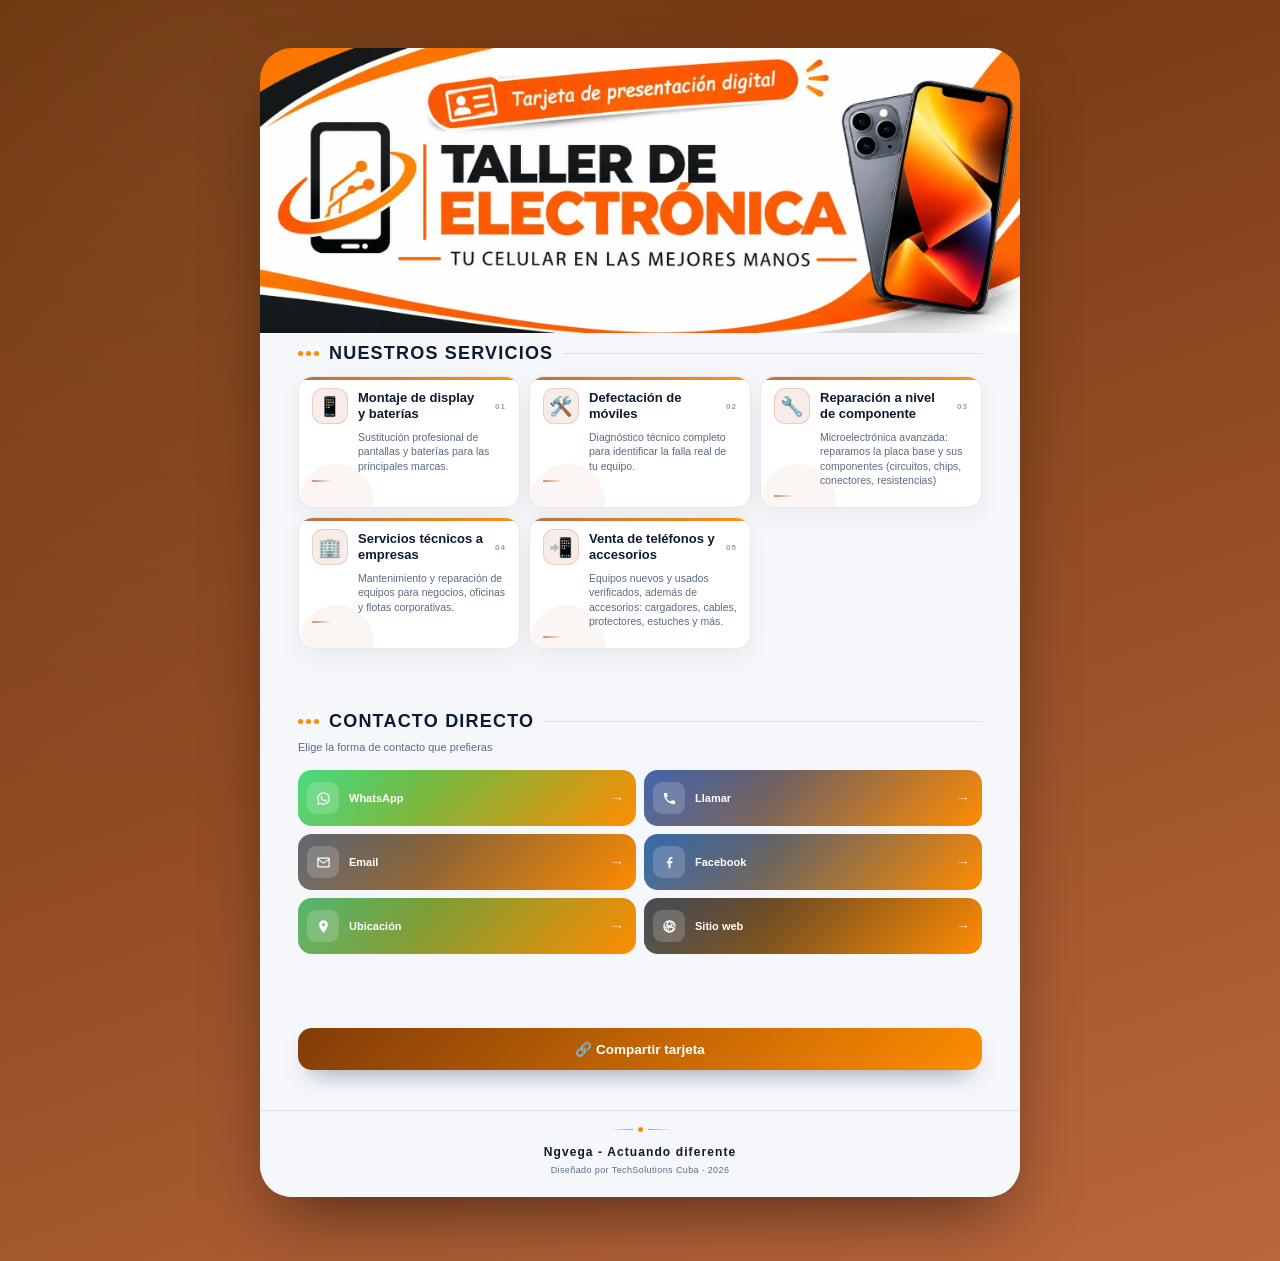
<file: tarjeta/index.html>
<!DOCTYPE html>
<html lang="es"><head><meta charset="UTF-8">
<meta name="viewport" content="width=device-width, initial-scale=1.0, maximum-scale=1.0, user-scalable=yes">
<title>Ngvega - Actuando diferente · Tarjeta Digital</title>
<style>
:root{
  --navy:#823b08;
  --navy-deep:#682f06;
  --blue:#ff8c00;
  --gold:#e0a63e;
  --panel:#f5f7fa;
  --ink:#0d1b2e;
  --muted:#5b6b82;
  --line:rgba(10,30,66,0.10);
}
*{margin:0;padding:0;box-sizing:border-box;}
html,body{
  width:100%;
  min-height:100dvh;
  font-family:Inter,-apple-system,BlinkMacSystemFont,"Segoe UI",Roboto,Arial,sans-serif;
  background:var(--navy-deep);
}
body{
  display:flex;
  align-items:flex-start;
  justify-content:center;
  padding:clamp(16px,4vw,48px) 16px clamp(32px,6vw,64px);
  overflow-y:auto;
  -webkit-overflow-scrolling:touch;
  background:radial-gradient(circle at 15% 8%, rgba(255,255,255,0.07), transparent 45%), linear-gradient(160deg, var(--navy-deep) 0%, #ba673d 100%);
  min-height:100dvh;
}

.card{width:100%;max-width:440px;background:var(--panel);border-radius:28px;overflow:hidden;box-shadow:0 30px 70px -20px rgba(0,0,0,0.55);transition:max-width .2s ease;}
@media (min-width:640px){ .card{max-width:600px;border-radius:32px;} }
@media (min-width:960px){ .card{max-width:760px;} }

.hero{width:100%;display:block;position:relative;overflow:hidden;color:#fff;}
.hero-photo{width:100%;height:auto;min-height:0;background:var(--navy);line-height:0;}
.hero-photo>img{width:100%;height:100%;display:block;object-fit:cover;}
/* Foto de portada: se muestra limpia, sin overlays ni textos añadidos. */
.hero-photo-clean{background:#000;line-height:0;}
.hero-photo-clean>img{width:100%;height:auto;display:block;object-fit:contain;object-position:center center;}
.hero-shade{position:absolute;inset:0;background:linear-gradient(180deg,rgba(3,10,25,.08) 12%,rgba(3,10,25,.25) 42%,rgba(3,10,25,.88) 100%);}
.hero-content{position:absolute;inset:auto 0 0;padding:30px clamp(22px,5vw,38px);z-index:2;text-align:left;}
.hero-logo{min-height:300px;display:flex;align-items:center;justify-content:center;text-align:center;}
.hero-logo .hero-content{position:relative;inset:auto;width:100%;padding:54px 28px 46px;text-align:center;z-index:2;}
.hero-logo-img{display:block;width:82px;height:82px;margin:0 auto 17px;border-radius:22px;object-fit:cover;border:2px solid rgba(255,255,255,.75);box-shadow:0 16px 32px rgba(0,0,0,.32);}
.logo-mark{width:82px;height:82px;margin:0 auto 17px;border-radius:22px;display:flex;align-items:center;justify-content:center;box-shadow:0 16px 32px rgba(0,0,0,.28);border:2px solid rgba(255,255,255,.55);}
.hero-brand{color:#fff;font-size:clamp(24px,5vw,34px);font-weight:800;line-height:1.05;font-family:Sora,Inter,-apple-system,BlinkMacSystemFont,"Segoe UI",Roboto,Arial,sans-serif;letter-spacing:-.8px;text-shadow:0 3px 16px rgba(0,0,0,.25);}
.hero-tagline{color:rgba(255,255,255,.82);font-size:12px;font-weight:600;letter-spacing:1.8px;text-transform:uppercase;margin-top:10px;}
.hero-chip{position:absolute;top:18px;right:18px;z-index:3;padding:7px 10px;border:1px solid rgba(255,255,255,.25);border-radius:999px;background:rgba(0,0,0,.2);backdrop-filter:blur(10px);color:rgba(255,255,255,.9);font-size:8px;font-weight:800;letter-spacing:1.2px;}
.hero-glow{position:absolute;border-radius:50%;filter:blur(8px);opacity:.28;pointer-events:none;}.hero-glow-1{width:220px;height:220px;right:-80px;top:-70px;background:#fff;}.hero-glow-2{width:160px;height:160px;left:-80px;bottom:-60px;background:#ff8c00;}
.section-label{display:flex;align-items:center;gap:10px;margin:0 0 15px;}
.section-label .dots{display:flex;gap:3px;flex-shrink:0;}
.section-label .dots span{width:5px;height:5px;border-radius:50%;display:block;}
.section-label .txt{font-family:Sora,Inter,-apple-system,BlinkMacSystemFont,"Segoe UI",Roboto,Arial,sans-serif;font-size:clamp(13px,2.8vw,17px);font-weight:800;letter-spacing:1.2px;text-transform:uppercase;}
.section-label .rule{flex:1;height:1px;background:var(--line);}
.sec-services{padding:0 clamp(20px,5vw,38px) clamp(24px,4vw,34px);background:#f5f7fa;}
.sec-services .section-label .txt{color:#0d1b2e;}
.services{display:grid;grid-template-columns:1fr;gap:12px;}
@media (min-width:520px){ .services{grid-template-columns:1fr 1fr;} }
@media (min-width:960px){ .services{grid-template-columns:repeat(3,1fr);} }

.service{position:relative;overflow:hidden;transition:transform .22s ease,box-shadow .22s ease,border-color .22s ease;}
.service::after{content:'';position:absolute;inset:auto 0 0 0;height:3px;background:linear-gradient(90deg,var(--service-accent),transparent);opacity:.75;}
.service:hover{transform:translateY(-3px);box-shadow:0 14px 28px rgba(20,45,80,.10);}
.service .t{line-height:1.2;}
.service .d{line-height:1.5;}
.service .service-arrow{transition:transform .2s ease,opacity .2s ease;}
.service:hover .service-arrow{transform:translate(2px,-2px);opacity:1;}
.service{position:relative;min-height:138px;background:#ffffff;border:1px solid var(--line);border-radius:18px;padding:17px 17px 16px;box-shadow:0 8px 24px -18px rgba(10,30,66,.55);overflow:hidden;transition:transform .18s ease,box-shadow .18s ease,border-color .18s ease;}
.service::before{content:'';position:absolute;left:0;top:0;width:100%;height:3px;background:linear-gradient(90deg,var(--service-accent),transparent 85%);}
.service::after{content:'';position:absolute;width:75px;height:75px;right:-32px;bottom:-32px;border-radius:50%;background:var(--service-accent);opacity:.06;}
.service:hover{transform:translateY(-3px);box-shadow:0 16px 30px -20px rgba(10,30,66,.5);border-color:color-mix(in srgb,var(--service-accent) 35%,var(--line));}
.service-top{display:flex;align-items:center;justify-content:space-between;margin-bottom:13px;}
.service .ic{width:44px;height:44px;border-radius:13px;display:flex;align-items:center;justify-content:center;font-size:23px;line-height:1;background:color-mix(in srgb,var(--service-accent) 12%,transparent);border:1px solid color-mix(in srgb,var(--service-accent) 22%,transparent);}
.service-arrow{font-size:16px;color:var(--muted);opacity:.55;}
.service .t{font-family:Sora,Inter,-apple-system,BlinkMacSystemFont,"Segoe UI",Roboto,Arial,sans-serif;font-size:14px;font-weight:800;line-height:1.25;margin-bottom:5px;}
.service .d{font-size:11.5px;line-height:1.45;}
.contact-caption{font-size:11px;color:var(--muted);margin:-7px 0 14px;line-height:1.45;}
.contact-all{display:grid;grid-template-columns:repeat(2,minmax(0,1fr));gap:9px;}
.contact-all .contact-btn{min-height:60px;}
.contact-all .contact-btn:not(.btn-primary){min-height:54px;padding:8px 10px;border-radius:14px;font-size:11px;box-shadow:none;}
.contact-all .contact-btn:not(.btn-primary) .icon{width:32px;height:32px;border-radius:9px;}
.contact-all .contact-btn:not(.btn-primary) .icon svg{width:15px;height:15px;}
.contact-all .contact-disabled{opacity:.72;cursor:default;filter:saturate(.7);}
.contact-all .contact-disabled .btn-arrow{opacity:.35;}
@media (max-width:390px){.contact-all{gap:7px;}.contact-all .contact-btn{min-height:54px;padding:8px 8px;}.contact-all .contact-btn .label{font-size:10px;}}
@media (min-width:760px){.contact-all{grid-template-columns:repeat(2,minmax(0,1fr));}.contact-all .btn-primary{grid-column:span 1;}}
.btn-primary{min-height:70px;border-radius:18px;font-size:14px;box-shadow:0 14px 28px -15px rgba(10,30,66,.75);}
.btn-primary .icon{width:44px;height:44px;border-radius:13px;}
.btn-primary .icon svg{width:21px;height:21px;}
.btn-primary .label{font-family:Sora,Inter,-apple-system,BlinkMacSystemFont,"Segoe UI",Roboto,Arial,sans-serif;font-weight:800;}
.share-btn{display:block;width:100%;margin-top:12px;padding:13px;border:none;border-radius:14px;background:linear-gradient(135deg,#823b08,#ff8c00);color:#fff;font-family:Sora,Inter,-apple-system,BlinkMacSystemFont,"Segoe UI",Roboto,Arial,sans-serif;font-size:13.5px;font-weight:800;cursor:pointer;box-shadow:0 12px 26px -14px rgba(10,30,66,.7);}
.share-btn:active{transform:scale(0.98);}
.hero-mini-mark{width:44px;height:44px;margin:0 0 12px;border:1px solid rgba(255,255,255,.4);border-radius:13px;display:flex;align-items:center;justify-content:center;background:rgba(255,255,255,.14);font-size:20px;color:#fff;backdrop-filter:blur(8px);}
.hero-meta{display:flex;flex-wrap:wrap;gap:7px;margin-top:14px;}
.hero-meta span{font-size:9px;font-weight:700;letter-spacing:.3px;color:rgba(255,255,255,.9);padding:6px 8px;border-radius:999px;background:rgba(0,0,0,.18);border:1px solid rgba(255,255,255,.16);backdrop-filter:blur(8px);}
.service{border:1px solid var(--line);border-radius:20px;padding:17px;position:relative;overflow:hidden;box-shadow:0 9px 24px rgba(10,30,66,.055);transition:transform .2s ease,box-shadow .2s ease,border-color .2s ease;min-height:150px;}
.service::before{content:'';position:absolute;inset:0 0 auto;height:3px;background:linear-gradient(90deg,var(--service-accent),var(--service-accent-2));opacity:.95;}
.service:hover{transform:translateY(-3px);box-shadow:0 16px 30px rgba(10,30,66,.10);border-color:color-mix(in srgb,var(--service-accent) 28%,var(--line));}
.service-top{display:flex;align-items:center;justify-content:space-between;gap:10px;margin-bottom:15px;}
.service-number{font-family:Sora,Inter,-apple-system,BlinkMacSystemFont,"Segoe UI",Roboto,Arial,sans-serif;font-size:9px;font-weight:800;letter-spacing:1px;color:var(--muted);opacity:.65;}
.service-line{height:2px;width:30px;border-radius:4px;margin-top:14px;background:linear-gradient(90deg,var(--service-accent),transparent);opacity:.75;}
.sec-services{padding:0 clamp(20px,5vw,38px) clamp(28px,5vw,40px);background:#f5f7fa;}
.sec-services .section-label{margin-bottom:18px;padding-top:14px;}
.services{display:grid;grid-template-columns:1fr;gap:10px;}
.service{min-height:0!important;padding:13px 14px 12px;border-radius:16px;}
.service-head-compact{display:flex;align-items:center;justify-content:space-between;gap:10px;margin-bottom:8px;}
.service-title-row{display:flex;align-items:center;gap:10px;min-width:0;}
.service .ic{width:38px;height:38px;flex:0 0 38px;border-radius:11px;font-size:20px;}
.service .t{font-size:13px;line-height:1.2;margin:0;min-width:0;}
.service-number{flex:0 0 auto;font-size:8px;}
.service .d{font-size:10.8px;line-height:1.4;padding-left:48px;}
.service-line{width:24px;margin-top:9px;}
@media (min-width:560px){.services{grid-template-columns:repeat(2,1fr);gap:10px;}}
@media (min-width:900px){.services{grid-template-columns:repeat(3,1fr);gap:12px;}}
.portfolio-card{position:relative;display:flex;align-items:center;gap:11px;width:min(100%,520px);min-height:64px;padding:10px 12px;margin:0 auto;border-radius:16px;text-decoration:none;overflow:hidden;color:#fff;background:linear-gradient(135deg,var(--portfolio-deep),var(--portfolio-accent));box-shadow:0 14px 30px -14px color-mix(in srgb,var(--portfolio-accent) 55%,transparent);transition:transform .18s ease,filter .18s ease,box-shadow .18s ease;}
.portfolio-card::after{content:'';position:absolute;width:150px;height:150px;right:-65px;top:-75px;border-radius:50%;background:rgba(255,255,255,.13);}
.portfolio-card:hover{transform:translateY(-2px);filter:brightness(1.05);box-shadow:0 18px 34px -14px color-mix(in srgb,var(--portfolio-accent) 65%,transparent);}
.portfolio-icon{position:relative;z-index:1;width:40px;height:40px;flex:0 0 40px;border-radius:12px;display:flex;align-items:center;justify-content:center;background:rgba(255,255,255,.16);border:1px solid rgba(255,255,255,.22);font-size:21px;}
.portfolio-copy{position:relative;z-index:1;display:flex;flex-direction:column;gap:4px;flex:1;min-width:0;}
.portfolio-copy strong{font-family:Sora,Inter,-apple-system,BlinkMacSystemFont,"Segoe UI",Roboto,Arial,sans-serif;font-size:13px;line-height:1.2;}
.portfolio-copy small{font-size:9px;line-height:1.3;color:rgba(255,255,255,.78);}
.portfolio-arrow{position:relative;z-index:1;font-size:20px;opacity:.82;}
.footer{padding:22px 20px 28px;text-align:center;background:var(--panel);border-top:1px solid var(--line);}
.footer-line{display:flex;align-items:center;justify-content:center;gap:5px;margin:0 auto 13px;}
.footer-line span{width:5px;height:5px;border-radius:50%;background:var(--blue);display:block;}
.footer-line span:first-child,.footer-line span:last-child{width:24px;height:1px;border-radius:0;background:linear-gradient(90deg,transparent,var(--blue));}
.footer-line span:last-child{background:linear-gradient(90deg,var(--blue),transparent);}
.footer strong{display:block;font-family:Sora,Inter,-apple-system,BlinkMacSystemFont,"Segoe UI",Roboto,Arial,sans-serif;font-size:12px;font-weight:800;letter-spacing:1.1px;color:var(--ink);}
.footer small{display:block;margin-top:6px;font-size:9px;letter-spacing:.4px;color:var(--muted);}
.sec-contact{padding:clamp(28px,5vw,40px) clamp(20px,5vw,38px);background:#f5f7fa;}
.sec-contact .section-label .txt{color:#0d1b2e;}
.contact-grid{display:grid;grid-template-columns:1fr;gap:10px;}
@media (min-width:520px){ .contact-grid{grid-template-columns:1fr 1fr;} }
@media (min-width:960px){ .contact-grid{grid-template-columns:repeat(4,1fr);} }
.btn{position:relative;display:flex;align-items:center;gap:10px;width:100%;min-height:62px;padding:10px 11px;border-radius:16px;text-decoration:none;font-weight:700;font-size:13px;color:#fff;background:var(--btn-grad);box-shadow:0 10px 22px -14px rgba(10,30,66,.65);transition:transform .18s ease,filter .18s ease,box-shadow .18s ease;overflow:hidden;}
.btn::after{content:'';position:absolute;inset:0;background:linear-gradient(110deg,rgba(255,255,255,.16),transparent 38%);pointer-events:none;}
.btn:active{transform:scale(.98);}.btn:hover{filter:brightness(1.07);transform:translateY(-2px);box-shadow:0 14px 25px -15px rgba(10,30,66,.7);}
.btn .icon{position:relative;z-index:1;flex-shrink:0;width:37px;height:37px;border-radius:11px;background:rgba(255,255,255,.18);display:flex;align-items:center;justify-content:center;}.btn .icon svg{width:18px;height:18px;fill:#fff;}.btn .label{position:relative;z-index:1;font-family:'Inter',sans-serif;flex:1;}.btn-arrow{position:relative;z-index:1;font-size:17px;opacity:.72;padding-right:3px;}
.sec-cta{padding:clamp(24px,5vw,34px) clamp(20px,5vw,38px) clamp(30px,5vw,42px);background:#f5f7fa;}
.sec-cta .section-label .txt{color:#0d1b2e;}
.btn-cta{justify-content:center;text-align:center;font-size:15px;font-family:Sora,Inter,-apple-system,BlinkMacSystemFont,"Segoe UI",Roboto,Arial,sans-serif;font-weight:800;color:#241703;box-shadow:0 12px 28px -10px rgba(224,166,62,.6);}
.btn-cta .icon{background:rgba(36,23,3,.14);}.btn-cta .icon svg{fill:#241703;}.btn-cta:hover{filter:brightness(1.04);}

.footer{padding:20px clamp(20px,5vw,32px) 26px;text-align:center;background:var(--panel);border-top:1px solid var(--line);}
.footer .line{height:1px;width:60px;margin:0 auto 14px;background:linear-gradient(90deg,transparent,var(--blue),transparent);}
.footer span{font-family:Sora,Inter,-apple-system,BlinkMacSystemFont,"Segoe UI",Roboto,Arial,sans-serif;font-size:11.5px;font-weight:700;letter-spacing:2px;color:var(--muted);text-transform:uppercase;}
.footer .dot{color:var(--blue);margin:0 6px;}

@media (max-width: 900px) and (orientation: landscape) {
  body { padding: 16px 20px 32px; align-items: center; }
  .card { max-width: 600px; margin: 0 auto; }
}

@media (prefers-reduced-motion: reduce){
  .service, .btn { transition:none; }
}

  /* ================= V5 UI ================= */
  .panel{padding:0 18px 80px; background:linear-gradient(180deg,#fff 0%,#fbfcff 100%);}
  .v5-topbar{position:sticky;top:0;z-index:20;margin:0 -18px 18px;padding:12px 18px;display:flex;align-items:center;justify-content:space-between;gap:12px;background:rgba(255,255,255,.94);backdrop-filter:blur(12px);border-bottom:1px solid #e8edf5;box-shadow:0 4px 18px rgba(18,42,75,.05);font-size:12px;color:#26364d;}
  .v5-topbar>div{display:flex;align-items:center;gap:8px}.brand-dot{width:9px;height:9px;border-radius:50%;background:linear-gradient(135deg,#2f6fed,#6f9cff);box-shadow:0 0 0 4px #edf3ff}.v5-badge{font-size:9px;font-weight:800;letter-spacing:.7px;color:#2f6fed;background:#edf3ff;border-radius:20px;padding:4px 7px}.save-indicator{font-size:10px;font-weight:700;color:#6b7688}.save-indicator.saved{color:#16a34a}
  .panel h1{font-size:20px;letter-spacing:-.3px}.panel h1 small{font-size:10px;background:#f1f5fb;padding:4px 7px;border-radius:20px}
  .panel .sub{margin-bottom:18px;line-height:1.5}
  .group{margin-bottom:12px;padding:0;border:1px solid #e5eaf2;border-radius:14px;background:#fff;overflow:hidden;box-shadow:0 3px 14px rgba(25,47,79,.035)}
  .group-title{margin:0;padding:14px 15px;display:flex;align-items:center;justify-content:space-between;gap:10px;background:linear-gradient(90deg,#f8faff,#fff);color:#42536b;cursor:pointer;user-select:none;letter-spacing:.9px}
  .group-title::after{content:'⌄';font-size:15px;color:#8b98aa;transition:.2s}.group.collapsed .group-title::after{transform:rotate(-90deg)}
  .group> :not(.group-title){margin-left:15px;margin-right:15px}.group> .hint:last-child{margin-bottom:15px}.group.collapsed> :not(.group-title){display:none}
  .field{margin-bottom:11px}.field label{font-size:12px;color:#46566c}.field input[type=text],.field input[type=url],.field input[type=tel],.row2 input[type=text],.row2 input[type=url],.row2 input[type=tel],.field textarea,.field select{border-color:#dce3ee;border-radius:9px;background:#fafcff;transition:.18s}.field input:focus,.field textarea:focus,.field select:focus{outline:none;border-color:#7aa0f5;box-shadow:0 0 0 3px #edf3ff}
  .mode-btn{border-radius:9px;transition:.18s}.mode-btn:hover{transform:translateY(-1px);border-color:#9bb5e9;box-shadow:0 4px 10px rgba(47,111,237,.08)}
  .btn-item{border-radius:11px;border-color:#e1e7f0;background:#fafcff}.btn-item-head{justify-content:space-between}.download-bar{padding-top:12px;background:linear-gradient(180deg,rgba(255,255,255,0),#fff 20%)}
  .download-btn{box-shadow:0 10px 24px rgba(47,111,237,.22);transition:.18s}.download-btn:hover{transform:translateY(-1px);box-shadow:0 13px 28px rgba(47,111,237,.28)}
  .preview-wrap{position:relative;padding:18px 20px 50px;background:radial-gradient(circle at 50% 0%,#eef4ff 0,#f4f6fa 38%,#edf1f6 100%);min-width:0;}
  .preview-head{position:sticky;top:0;z-index:5;width:min(100%,760px);margin:0 auto 10px;padding:9px 10px;display:flex;align-items:center;justify-content:center;gap:12px;border:1px solid #dfe6f0;border-radius:14px;background:rgba(255,255,255,.86);backdrop-filter:blur(12px);box-shadow:0 8px 24px rgba(23,45,78,.08)}
  .preview-title{font-size:11px;font-weight:800;text-transform:uppercase;letter-spacing:.8px;color:#53647b}
  #cardFrame{display:block;width:min(100%,760px);height:820px;max-width:760px;margin:0 auto;border:1px solid #dce3ed;border-radius:18px;background:#fff;box-shadow:0 20px 50px rgba(20,45,80,.12)}
  .template-grid{display:grid;grid-template-columns:repeat(2,1fr);gap:7px;padding-bottom:8px}.template-card{position:relative;text-align:left;border:1px solid #dce3ed;background:#fff;border-radius:11px;padding:9px;cursor:pointer;transition:.18s}.template-card:hover{transform:translateY(-1px);box-shadow:0 5px 15px rgba(20,45,80,.08)}.template-card.active{border-color:#2f6fed;box-shadow:0 0 0 2px #eaf1ff}.template-card strong{display:block;font-size:11px;margin-top:7px}.template-card small{font-size:9px;color:#7a8799}.template-swatch{height:34px;border-radius:7px;background:linear-gradient(135deg,#0a1b3d,#2f6fed);position:relative;overflow:hidden}.template-swatch::after{content:'';position:absolute;left:8px;right:35%;bottom:7px;height:4px;border-radius:4px;background:rgba(255,255,255,.8);box-shadow:0 -8px 0 rgba(255,255,255,.35)}.template-card.minimal .template-swatch{background:#f3f5f8}.template-card.minimal .template-swatch::after{background:#26364d;box-shadow:0 -8px 0 #9aa7b8}.template-card.classic .template-swatch{background:linear-gradient(135deg,#183b59,#d4a354)}.template-card.vintage .template-swatch{background:linear-gradient(135deg,#5c3c2c,#d7b27a)}
  @media(max-width:899px){.preview-head{position:relative}.panel{padding-bottom:95px}.v5-topbar{position:relative}}

/* V5.2 — acabado premium, compacto y adaptable */
.card{isolation:isolate;}
.hero-photo-clean>img{object-fit:contain!important;width:100%!important;height:auto!important;max-height:none!important;}
.hero-logo{min-height:280px;}
.sec-services,.sec-contact,.sec-cta{margin:0!important;}
.sec-services{padding-top:0!important;}
.sec-services .section-label{padding-top:10px;margin-bottom:12px;}
.sec-contact{padding-top:22px!important;}
.services{gap:9px!important;}
.service{min-height:0!important;padding:11px 13px 10px!important;border-radius:15px!important;}
.service-head-compact{margin-bottom:6px!important;}
.service .ic{width:36px!important;height:36px!important;flex-basis:36px!important;font-size:19px!important;}
.service .d{font-size:10.5px!important;line-height:1.38!important;padding-left:46px!important;}
.service-line{margin-top:7px!important;width:20px!important;}
.contact-all{grid-template-columns:repeat(2,minmax(0,1fr))!important;gap:8px!important;}
.contact-all .contact-btn,.contact-all .contact-btn:not(.btn-primary){min-height:56px!important;height:56px!important;padding:8px 9px!important;border-radius:14px!important;}
.contact-all .contact-btn .icon,.contact-all .contact-btn:not(.btn-primary) .icon{width:32px!important;height:32px!important;flex-basis:32px!important;border-radius:9px!important;}
.contact-all .contact-btn .label{font-size:11px!important;white-space:nowrap;overflow:hidden;text-overflow:ellipsis;}
.contact-all .contact-btn .btn-arrow{font-size:14px!important;}
.portfolio-card{width:min(100%,460px)!important;min-height:56px!important;padding:8px 10px!important;border-radius:14px!important;}
.portfolio-icon{width:34px!important;height:34px!important;flex-basis:34px!important;border-radius:10px!important;font-size:18px!important;}
.portfolio-copy{gap:2px!important;}.portfolio-copy strong{font-size:12px!important;}.portfolio-copy small{font-size:8.5px!important;}
.portfolio-arrow{font-size:18px!important;}
.sec-cta{padding-top:20px!important;padding-bottom:24px!important;}
.footer{padding-top:16px!important;padding-bottom:22px!important;}
@media(max-width:390px){
  .contact-all{gap:6px!important;}
  .contact-all .contact-btn,.contact-all .contact-btn:not(.btn-primary){min-height:52px!important;height:52px!important;padding:7px!important;}
  .contact-all .contact-btn .label{font-size:10px!important;}
  .service .d{font-size:10px!important;}
}
@media(min-width:900px){
  .card{max-width:760px!important;}
  .services{grid-template-columns:repeat(3,minmax(0,1fr))!important;}
}
@media(prefers-reduced-motion:no-preference){
  .contact-btn,.portfolio-card,.service{will-change:transform;}
}
</style></head>
<body>
<div class="card">

<div class="hero hero-photo hero-photo-clean"><img src="[data-uri]" alt="Vintage Shop"></div>

<div class="sec-services">
  
    <div class="section-label">
      <div class="dots"><span style="background:#ff8c00;"></span><span style="background:#ff8c00;"></span><span style="background:#ff8c00;"></span></div>
      <div class="txt" style="color:#0d1b2e;font-size:clamp(14px,2.8vw,18px);font-weight:800;">Nuestros servicios</div>
      <div class="rule" style="background:rgba(10,30,66,0.10);"></div>
    </div>
  
  
    <div class="services">
      <div class="service" style="--service-accent:#ba673d;--service-accent-2:#ff8c00;background:#ffffff;">
          <div class="service-head-compact">
            <div class="service-title-row"><div class="ic">📱</div><div class="t" style="color:#0d1b2e;">Montaje de display y baterías</div></div>
            <span class="service-number">01</span>
          </div>
          <div class="d" style="color:#5b6b82;">Sustitución profesional de pantallas y baterías para las principales marcas.</div>
          <div class="service-line"></div>
        </div>
<div class="service" style="--service-accent:#ba673d;--service-accent-2:#ff8c00;background:#ffffff;">
          <div class="service-head-compact">
            <div class="service-title-row"><div class="ic">🛠️</div><div class="t" style="color:#0d1b2e;">Defectación de móviles</div></div>
            <span class="service-number">02</span>
          </div>
          <div class="d" style="color:#5b6b82;">Diagnóstico técnico completo para identificar la falla real de tu equipo.</div>
          <div class="service-line"></div>
        </div>
<div class="service" style="--service-accent:#ba673d;--service-accent-2:#ff8c00;background:#ffffff;">
          <div class="service-head-compact">
            <div class="service-title-row"><div class="ic">🔧</div><div class="t" style="color:#0d1b2e;">Reparación a nivel de componente</div></div>
            <span class="service-number">03</span>
          </div>
          <div class="d" style="color:#5b6b82;">Microelectrónica avanzada: reparamos la placa base y sus componentes (circuitos, chips, conectores, resistencias)</div>
          <div class="service-line"></div>
        </div>
<div class="service" style="--service-accent:#ba673d;--service-accent-2:#ff8c00;background:#ffffff;">
          <div class="service-head-compact">
            <div class="service-title-row"><div class="ic">🏢</div><div class="t" style="color:#0d1b2e;">Servicios técnicos a empresas</div></div>
            <span class="service-number">04</span>
          </div>
          <div class="d" style="color:#5b6b82;">Mantenimiento y reparación de equipos para negocios, oficinas y flotas corporativas.</div>
          <div class="service-line"></div>
        </div>
<div class="service" style="--service-accent:#ba673d;--service-accent-2:#ff8c00;background:#ffffff;">
          <div class="service-head-compact">
            <div class="service-title-row"><div class="ic">📲</div><div class="t" style="color:#0d1b2e;">Venta de teléfonos y accesorios</div></div>
            <span class="service-number">05</span>
          </div>
          <div class="d" style="color:#5b6b82;">Equipos nuevos y usados verificados, además de accesorios: cargadores, cables, protectores, estuches y más.</div>
          <div class="service-line"></div>
        </div>
    </div>
</div>

<div class="sec-contact">
  
    <div class="section-label">
      <div class="dots"><span style="background:#ff8c00;"></span><span style="background:#ff8c00;"></span><span style="background:#ff8c00;"></span></div>
      <div class="txt" style="color:#0d1b2e;font-size:clamp(14px,2.8vw,18px);font-weight:800;">Contacto directo</div>
      <div class="rule" style="background:rgba(10,30,66,0.10);"></div>
    </div>
  
  <div class="contact-caption">Elige la forma de contacto que prefieras</div>
  <div class="contact-all"><a href="https://wa.me/5354256523" target="_blank" rel="noopener" class="btn contact-btn" style="--btn-grad:linear-gradient(135deg, #25D366, #ff8c00);" aria-label="WhatsApp">
      <span class="icon"><svg viewBox="0 0 24 24"><path d="M12 2C6.48 2 2 6.48 2 12c0 1.85.5 3.58 1.36 5.07L2 22l5.06-1.33A9.94 9.94 0 0 0 12 22c5.52 0 10-4.48 10-10S17.52 2 12 2zm0 18c-1.6 0-3.1-.42-4.4-1.16l-.32-.18-3.1.81.83-3.02-.2-.32A7.94 7.94 0 0 1 4 12c0-4.41 3.59-8 8-8s8 3.59 8 8-3.59 8-8 8zm4.4-5.9c-.24-.12-1.42-.7-1.64-.78-.22-.08-.38-.12-.54.12-.16.24-.62.78-.76.94-.14.16-.28.18-.52.06-.24-.12-1-.37-1.9-1.17-.7-.62-1.18-1.39-1.32-1.63-.14-.24-.02-.37.1-.49.11-.11.24-.28.36-.42.12-.14.16-.24.24-.4.08-.16.04-.3-.02-.42-.06-.12-.54-1.3-.74-1.78-.2-.47-.4-.4-.54-.41h-.46c-.16 0-.42.06-.64.3-.22.24-.84.82-.84 2s.86 2.32.98 2.48c.12.16 1.7 2.6 4.12 3.65.58.25 1.03.4 1.38.51.58.18 1.1.16 1.52.1.46-.07 1.42-.58 1.62-1.14.2-.56.2-1.04.14-1.14-.06-.1-.22-.16-.46-.28z"/></svg></span><span class="label">WhatsApp</span><span class="btn-arrow">→</span>
    </a><a href="tel:+5354256523" target="_blank" rel="noopener" class="btn contact-btn" style="--btn-grad:linear-gradient(135deg, #1f489a, #ff8c00);" aria-label="Llamar">
      <span class="icon"><svg viewBox="0 0 24 24"><path d="M6.62 10.79a15.05 15.05 0 0 0 6.59 6.59l2.2-2.2a1 1 0 0 1 1.02-.24c1.12.37 2.33.57 3.57.57a1 1 0 0 1 1 1V20a1 1 0 0 1-1 1C10.61 21 3 13.39 3 4a1 1 0 0 1 1-1h3.5a1 1 0 0 1 1 1c0 1.24.2 2.45.57 3.57a1 1 0 0 1-.25 1.02l-2.2 2.2z"/></svg></span><span class="label">Llamar</span><span class="btn-arrow">→</span>
    </a><a href="mailto:myaaichel@gmail.com" target="_blank" rel="noopener" class="btn contact-btn" style="--btn-grad:linear-gradient(135deg, #414b5a, #ff8c00);" aria-label="Email">
      <span class="icon"><svg viewBox="0 0 24 24"><path d="M2 5.5C2 4.67 2.67 4 3.5 4h17c.83 0 1.5.67 1.5 1.5v13c0 .83-.67 1.5-1.5 1.5h-17C2.67 20 2 19.33 2 18.5v-13zm2 .4v.3l8 5.6 8-5.6v-.3H4zm16 2.5-7.43 5.2a1 1 0 0 1-1.14 0L4 8.4V18h16V8.4z"/></svg></span><span class="label">Email</span><span class="btn-arrow">→</span>
    </a><a href="https://facebook.com/ngvega" target="_blank" rel="noopener" class="btn contact-btn" style="--btn-grad:linear-gradient(135deg, #104d9d, #ff8c00);" aria-label="Facebook">
      <span class="icon"><svg viewBox="0 0 24 24"><path d="M13.5 21v-8h2.7l.4-3.2h-3.1V7.7c0-.9.25-1.6 1.6-1.6h1.7V3.2C16.5 3.1 15.6 3 14.5 3c-2.4 0-4 1.5-4 4.1v2.7H7.8V13h2.7v8h3z"/></svg></span><span class="label">Facebook</span><span class="btn-arrow">→</span>
    </a><a href="https://maps.app.goo.gl/cg7x8g7zK3aR5J2UA" target="_blank" rel="noopener" class="btn contact-btn" style="--btn-grad:linear-gradient(135deg, #34A853, #ff8c00);" aria-label="Ubicación">
      <span class="icon"><svg viewBox="0 0 24 24"><path d="M12 2a7 7 0 0 0-7 7c0 5.25 7 13 7 13s7-7.75 7-13a7 7 0 0 0-7-7zm0 9.5A2.5 2.5 0 1 1 12 6.5a2.5 2.5 0 0 1 0 5z"/></svg></span><span class="label">Ubicación</span><span class="btn-arrow">→</span>
    </a><a href="https://negociosencuba.github.io/ngvega" target="_blank" rel="noopener" class="btn contact-btn" style="--btn-grad:linear-gradient(135deg, #212a37, #ff8c00);" aria-label="Sitio web">
      <span class="icon"><svg viewBox="0 0 24 24"><path d="M12 2a10 10 0 1 0 0 20 10 10 0 0 0 0-20zm6.9 8h-3.02a15.6 15.6 0 0 0-1.36-5.36A8.02 8.02 0 0 1 18.9 10zM12 4.05c.9 1.1 1.98 3.1 2.36 5.95H9.64C10.02 7.15 11.1 5.15 12 4.05zM4.26 12h3.9c.07 1.4.3 2.72.66 4H4.9a7.96 7.96 0 0 1-.64-4zm0-2a7.96 7.96 0 0 1 .64-4h3.92a15.6 15.6 0 0 0-.66 4h-3.9zm4.86 8.36A15.6 15.6 0 0 1 8.16 14h3.34c-.05 1.9-.34 3.5-.8 4.85-.5-.3-.98-.8-1.38-1.5-.03-.05-.06-.1-.1-.15zM12 19.95c-.9-1.1-1.98-3.1-2.36-5.95h4.72c-.38 2.85-1.46 4.85-2.36 5.95zm2.66-1.1c-.46-1.36-.75-2.95-.8-4.85h3.34a15.6 15.6 0 0 1-.94 3.86c-.4.7-.88 1.2-1.38 1.5zM15.84 12c-.07-1.4-.3-2.72-.66-4h3.92a7.96 7.96 0 0 1 .64 4h-3.9zM5.1 10a8.02 8.02 0 0 1 3.48-3.36A15.6 15.6 0 0 0 7.22 12H4.9L5.1 10zm-.2 2h2.32c.1 1.5.34 2.9.72 4.15A8.02 8.02 0 0 1 4.9 14zm14 4.15c.38-1.25.62-2.65.72-4.15h2.32a7.96 7.96 0 0 1-3.04 4.15z"/></svg></span><span class="label">Sitio web</span><span class="btn-arrow">→</span>
    </a></div>
</div>

<div class="sec-contact" style="padding-top:0;"><button type="button" class="share-btn" onclick="__shareCard()">🔗 Compartir tarjeta</button></div>



<div class="footer">
  <div class="footer-line"><span></span><span></span><span></span></div>
  <strong>Ngvega - Actuando diferente</strong>
  <small>Diseñado por TechSolutions Cuba · 2026</small>
</div>

</div>
<script>
function __shareCard(){
  var vName = "Ngvega - Actuando diferente";
  var url = window.location.href;
  if(navigator.share){
    navigator.share({ title: vName, text: vName, url: url }).catch(function(){});
  } else if(navigator.clipboard){
    navigator.clipboard.writeText(url).then(function(){
      __toastShare('🔗 Enlace copiado — pégalo donde quieras compartirlo');
    }).catch(function(){ prompt('Copia el enlace de esta tarjeta:', url); });
  } else {
    prompt('Copia el enlace de esta tarjeta:', url);
  }
}
function __toastShare(msg){
  var t = document.createElement('div');
  t.textContent = msg;
  t.style.cssText = 'position:fixed;left:50%;bottom:26px;transform:translateX(-50%);background:#1c2735;color:#fff;padding:11px 18px;border-radius:12px;font-size:13px;font-weight:600;box-shadow:0 10px 30px rgba(0,0,0,.3);z-index:999;max-width:90vw;text-align:center;';
  document.body.appendChild(t);
  setTimeout(function(){ t.remove(); }, 2800);
}
</script>
</body></html>
</file>
